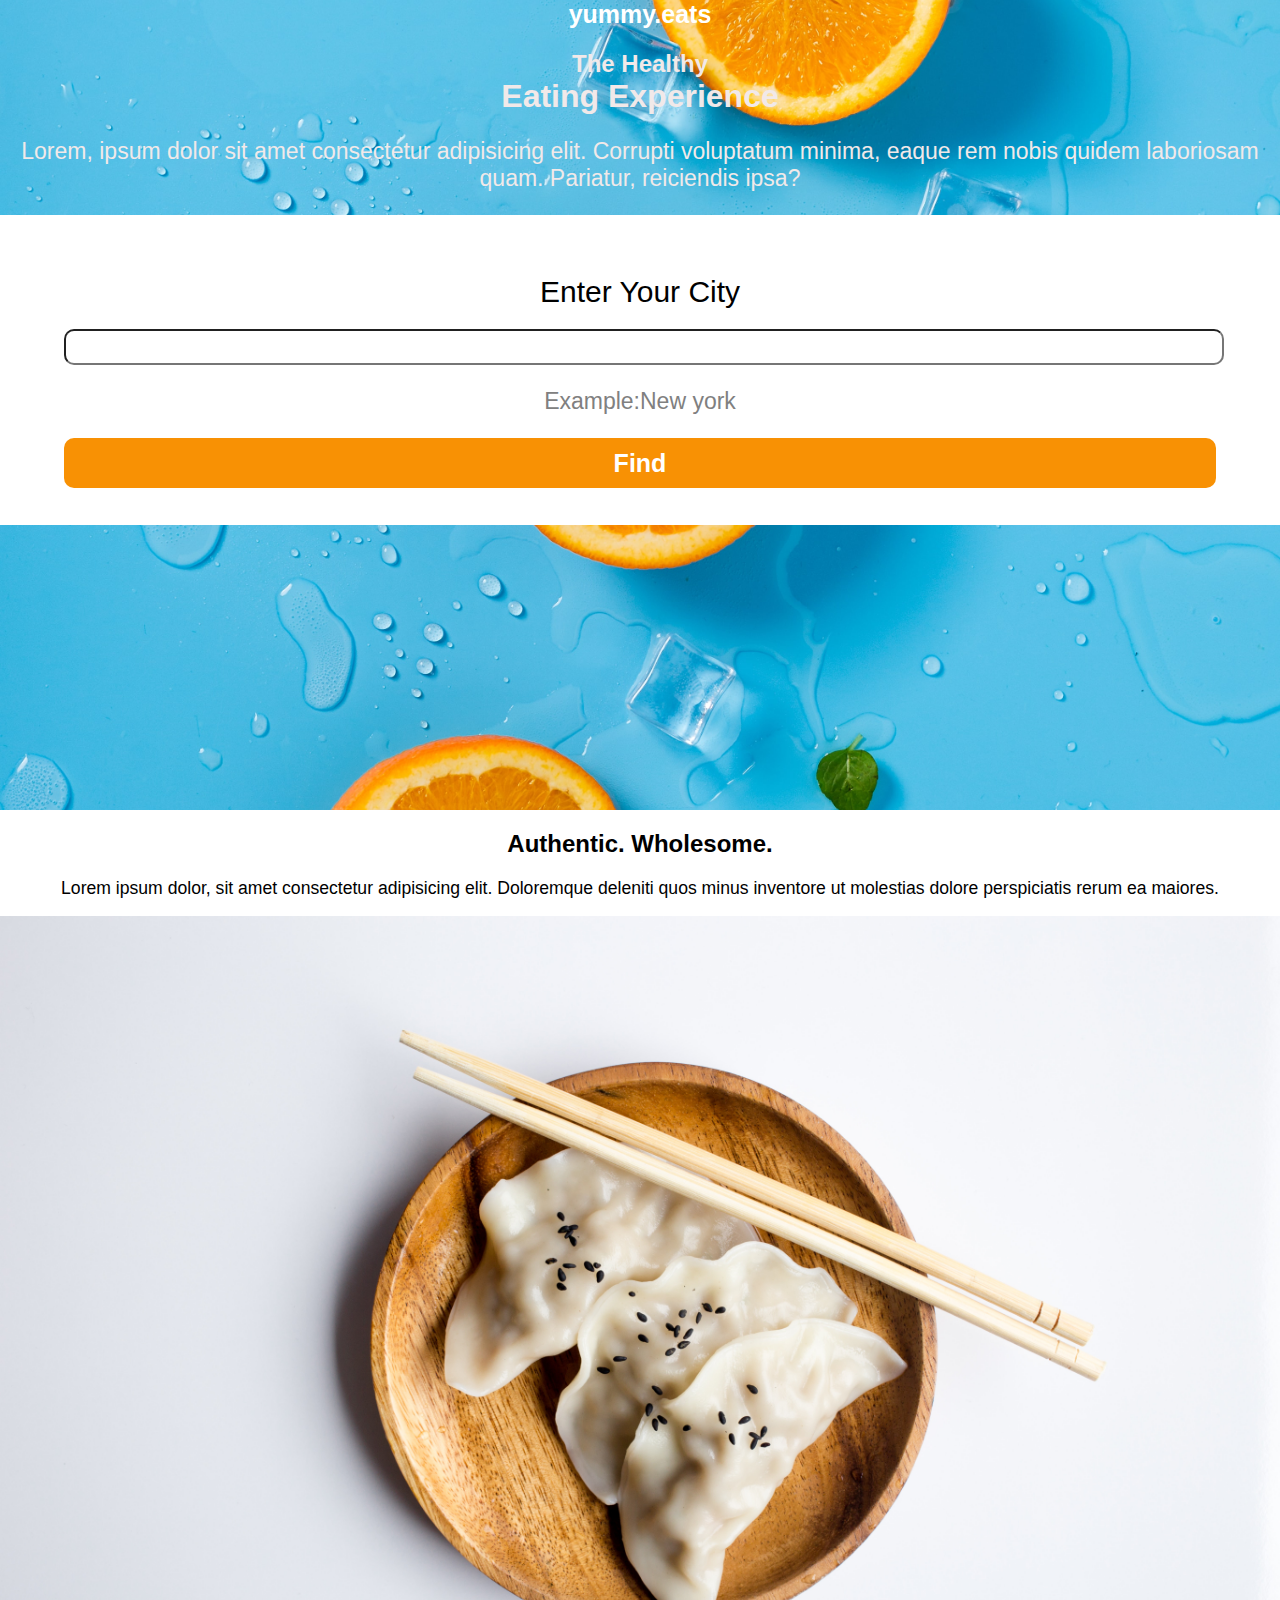
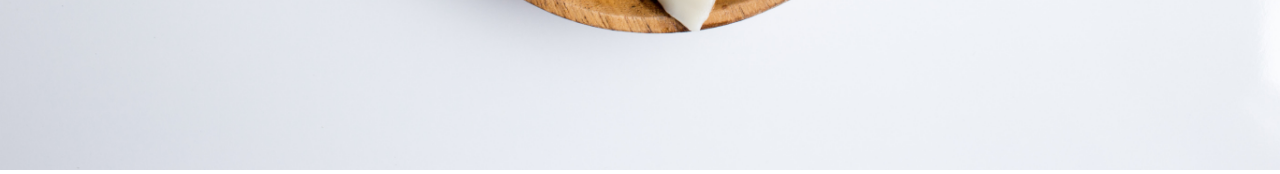
<file: index.html>
<!DOCTYPE html>
<html lang="en">
<head>
    <meta charset="UTF-8">
    <meta name="viewport" content="width=device-width, initial-scale=1.0">
    <link rel="stylesheet" href="style.css">

    <title>Document</title>
</head>
<body>
    <div class="overlay" id="overlay">
        <h3> Searching .......</h3>
    </div>
<div class="start">
    <header>
        <a href="#">yummy.eats</a>
    </header>
    <div>
        <h1><span class="h">The Healthy</span>Eating Experience</h1>
        <p>Lorem, ipsum dolor sit amet consectetur adipisicing elit. Corrupti voluptatum minima, eaque rem nobis quidem laboriosam quam. Pariatur, reiciendis ipsa?</p>
    </div>
    <div class="middle">
        <form action="">
            <label for="city"> Enter Your City</label>
            <input  type="text" id="city">
            <p style="color: gray;">Example:New york</p>
            <button id="orangebutton" class="mbutton" type="button">Find</button>
        </form>
    </div>
</div>
   

    
        <div class="auth">
            <h2>Authentic. Wholesome.</h2>
            <p>Lorem ipsum dolor, sit amet consectetur adipisicing elit. Doloremque deleniti quos minus inventore ut molestias dolore perspiciatis rerum ea maiores.

            </p>
            <img class="food" src="food.jpg" alt="orange">
        </div>
        <script src="main.js"></script>
    

</body>
</html>
</file>
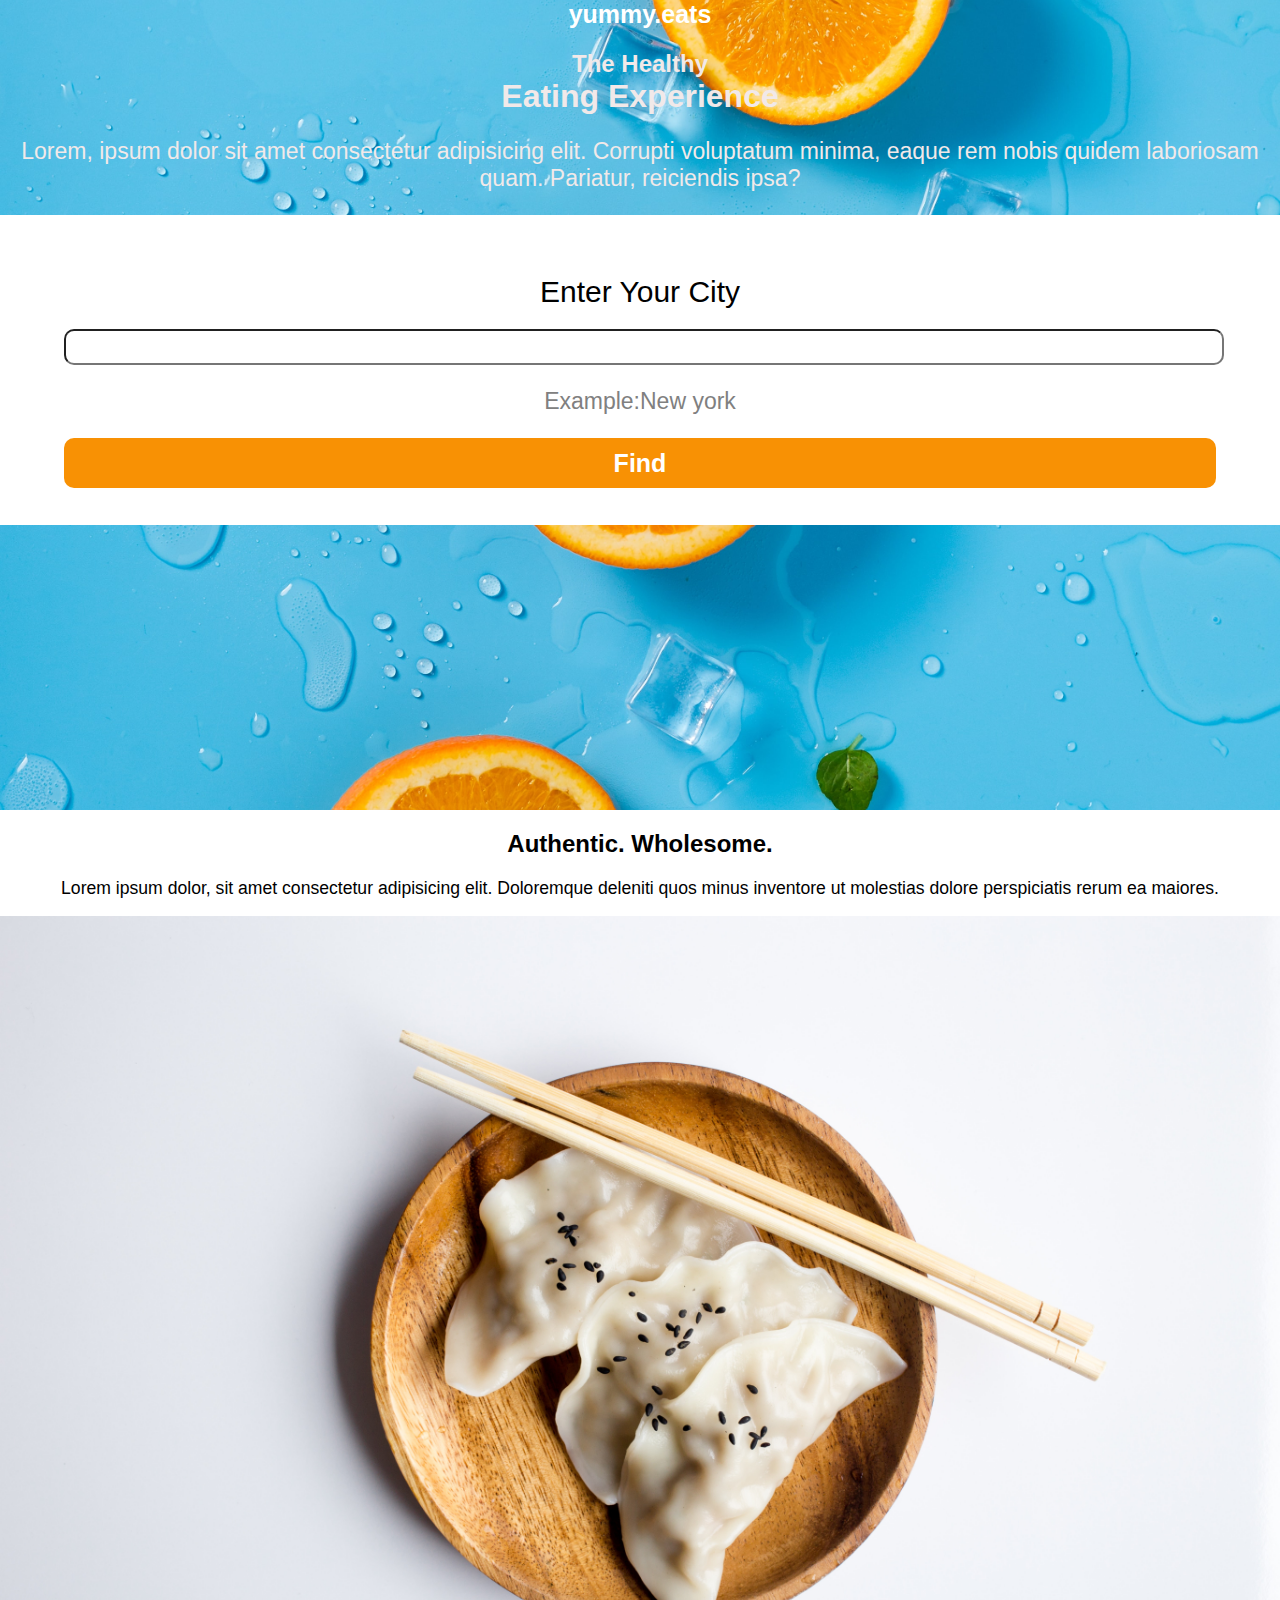
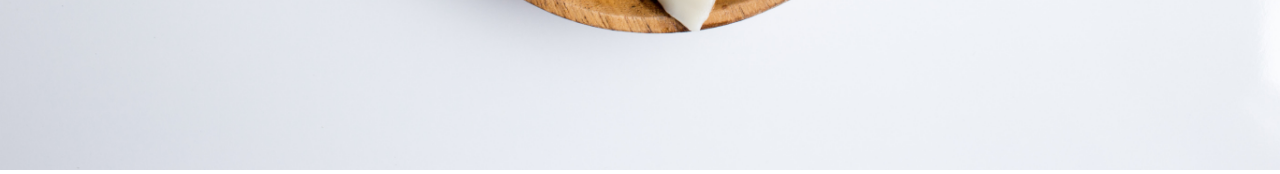
<file: templates/index.html>
<!DOCTYPE html>
<html lang="en">
<head>
    <meta charset="UTF-8">
    <meta name="viewport" content="width=device-width, initial-scale=1.0">
    <link rel="stylesheet" href="/static/css/style.css">

    <title>Document</title>
</head>
<body>
    <div class="overlay" id="overlay">
        <h3> Searching .......</h3>
    </div>
<div class="start">
    <header>
        <a href="#">yummy.eats</a>
    </header>
    <div>
        <h1><span class="h">The Healthy</span>Eating Experience</h1>
        <p>Lorem, ipsum dolor sit amet consectetur adipisicing elit. Corrupti voluptatum minima, eaque rem nobis quidem laboriosam quam. Pariatur, reiciendis ipsa?</p>
    </div>
    <div class="middle">
        <form action="{{ url_for('search') }}" method="POST">
            <label for="city"> Enter Your City</label>
            <input  type="text" id="city" name="city">
            <p style="color: gray;">Example:New york</p>
            <button id="orangebutton" class="mbutton" type="submit">Find</button>
        </form>
    </div>
</div>
   

    
        <div class="auth">
            <h2>Authentic. Wholesome.</h2>
            <p>Lorem ipsum dolor, sit amet consectetur adipisicing elit. Doloremque deleniti quos minus inventore ut molestias dolore perspiciatis rerum ea maiores.

            </p>
            <img class="food" src="/static/images/food.jpg" alt="orange">
        </div>
        <script src="/static/js/main.js"></script>
    

</body>
</html>
</file>
<file: style.css>
body{
    margin: 0%;
    font-family: sans-serif,serif;
}
.start{
    background-image: url("orange.jpg");
    background-size: cover;
    background-repeat: no-repeat;
    background-position: center;
    color: rgb(241, 233, 233);
    height: 90vh;
    
    
}
.start header{
    text-align: center;
    font-size: 25px;
    font-weight: bold;
}
.start header a{
    text-decoration: none;
    color: white;
    
}
h1{
    text-align: center;
}
.h{
    font-size: 24px;
    display: block;
}
p{
    text-align: center;
    font-size: 23px;
}
.middle{
    background-color: white;
    height: 250px;
    padding-top: 60px;
    
    
}
.mbutton:hover{
    background-color:#d8820b;

}
.mbutton{
    width: 90%;
    height: 50px;
    
    background-color:#F89104;
    border-radius: 10px;
    -webkit-border-radius: 10px;
    -moz-border-radius: 10px;
    -ms-border-radius: 10px;
    -o-border-radius: 10px;
    color: #ffffff;
    font-size: 25px;
    font-weight: bolder;
    margin-left: 5%;
    outline: none;


    border: none;
}
label{
    color: black;
    display: block;
    text-align: center;
    padding-bottom: 20px;
    font-size: 30px;
    
}
#city{
    
    border-radius: 10px;
    outline: none;
    width: 90%;
    height: 30px;
    margin-left: 5%;
}
.auth{
    
    text-align: center;
    
}
.auth p{
    display: block;
font-size: 1.1rem;
}
.food {
    width: 100%;
}
.overlay {
    position: fixed;
    height: 100vh;
    width: 100%;
    background: rgba(0, 0, 0, 0.8);
    z-index: 3;
    place-content: center;
    color: white;
    display: none;
    opacity: 0;
}
.overlay-animation {
    animation: overlay 5s forwards;
    -webkit-animation: overlay 5s forwards;
}
@keyframes overlay {
    0% {
        opacity: 0;
    }
    25% {
        opacity: 1;
    }
    75% {
        opacity: 1;
    }
    100% {
        opacity: 0;
    }
}
</file>
<file: static/css/style.css>
body{
    margin: 0%;
    font-family: sans-serif,serif;
}
.start{
    background-image: url("/static/images/orange.jpg");
    background-size: cover;
    background-repeat: no-repeat;
    background-position: center;
    color: rgb(241, 233, 233);
    height: 90vh;
    
    
}
.start header{
    text-align: center;
    font-size: 25px;
    font-weight: bold;
}
.start header a{
    text-decoration: none;
    color: white;
    
}
h1{
    text-align: center;
}
.h{
    font-size: 24px;
    display: block;
}
p{
    text-align: center;
    font-size: 23px;
}
.middle{
    background-color: white;
    height: 250px;
    padding-top: 60px;
    
    
}
.mbutton:hover{
    background-color:#d8820b;

}
.mbutton{
    width: 90%;
    height: 50px;
    
    background-color:#F89104;
    border-radius: 10px;
    -webkit-border-radius: 10px;
    -moz-border-radius: 10px;
    -ms-border-radius: 10px;
    -o-border-radius: 10px;
    color: #ffffff;
    font-size: 25px;
    font-weight: bolder;
    margin-left: 5%;
    outline: none;


    border: none;
}
label{
    color: black;
    display: block;
    text-align: center;
    padding-bottom: 20px;
    font-size: 30px;
    
}
#city{
    
    border-radius: 10px;
    outline: none;
    width: 90%;
    height: 30px;
    margin-left: 5%;
}
.auth{
    
    text-align: center;
    
}
.auth p{
    display: block;
font-size: 1.1rem;
}
.food {
    width: 100%;
}
.overlay {
    position: fixed;
    height: 100vh;
    width: 100%;
    background: rgba(0, 0, 0, 0.8);
    z-index: 3;
    place-content: center;
    color: white;
    display: none;
    opacity: 0;
}
.overlay-animation {
    animation: overlay 5s forwards;
    -webkit-animation: overlay 5s forwards;
}
@keyframes overlay {
    0% {
        opacity: 0;
    }
    25% {
        opacity: 1;
    }
    75% {
        opacity: 1;
    }
    100% {
        opacity: 0;
    }
}
</file>
